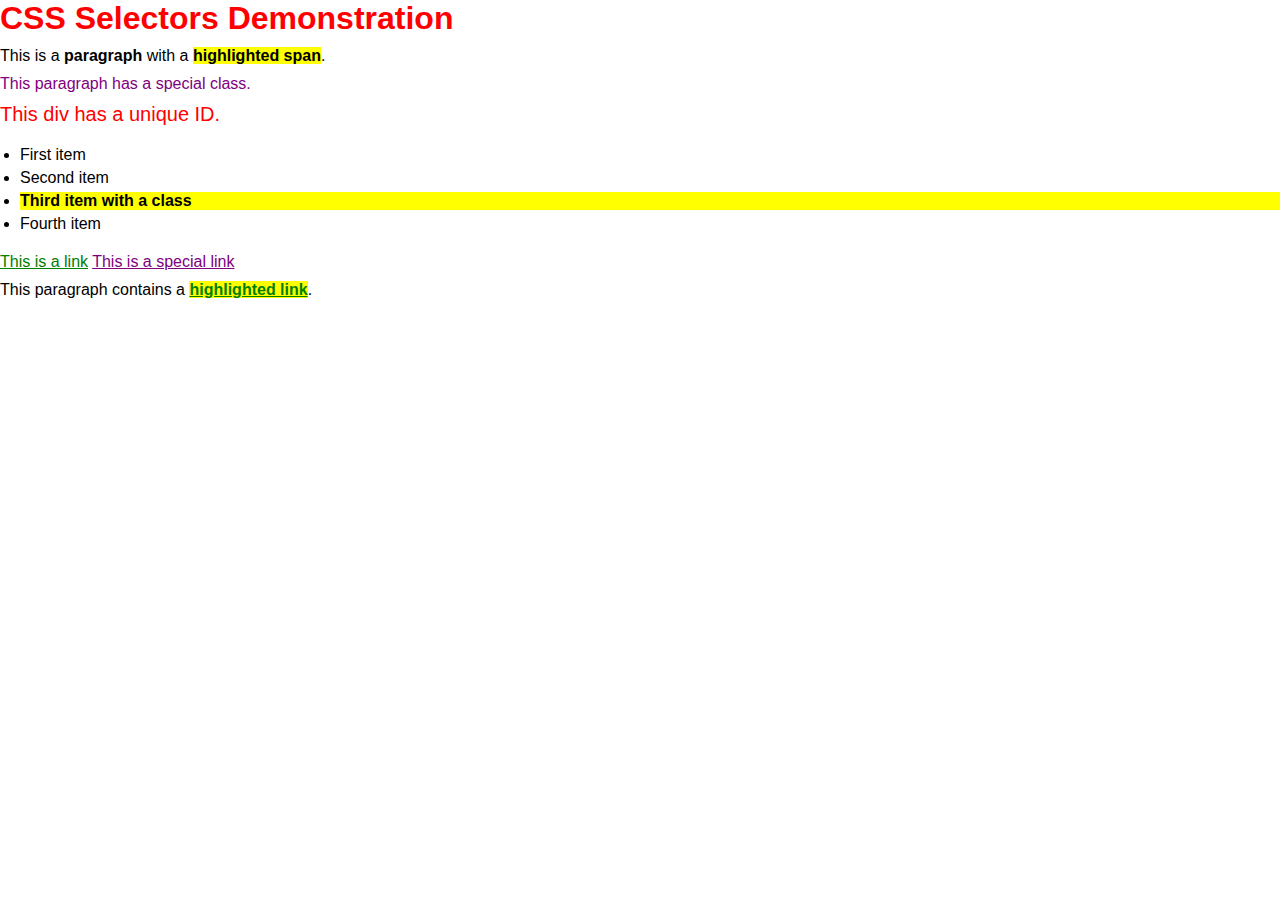
<file: assignment/1_CSSSelectors/exercise/index.htm>
<!DOCTYPE html>
<html lang="en">

<head>
    <meta charset="UTF-8">
    <meta name="viewport" content="width=device-width, initial-scale=1.0">
    <title>CSS Selectors Example</title>
    <link rel="stylesheet" href="style.css">
</head>

<body>
    <h1 class="new">CSS Selectors Demonstration</h1>

    <p>This is a <strong>paragraph</strong> with a <span class="highlight">highlighted span</span>.</p>

    <p class="special">This paragraph has a special class.</p>

    <div id="uniqueDiv">This div has a unique ID.</div>

    <ul>
        <li>First item</li>
        <li>Second item</li>
        <li class="highlight">Third item with a class</li>
        <li>Fourth item</li>
    </ul>

    <a href="#">This is a link</a>

    <a href="#" class="special">This is a special link</a>

    <p>This paragraph contains a <a href="#" class="highlight">highlighted link</a>.</p>
</body>

</html>
</file>
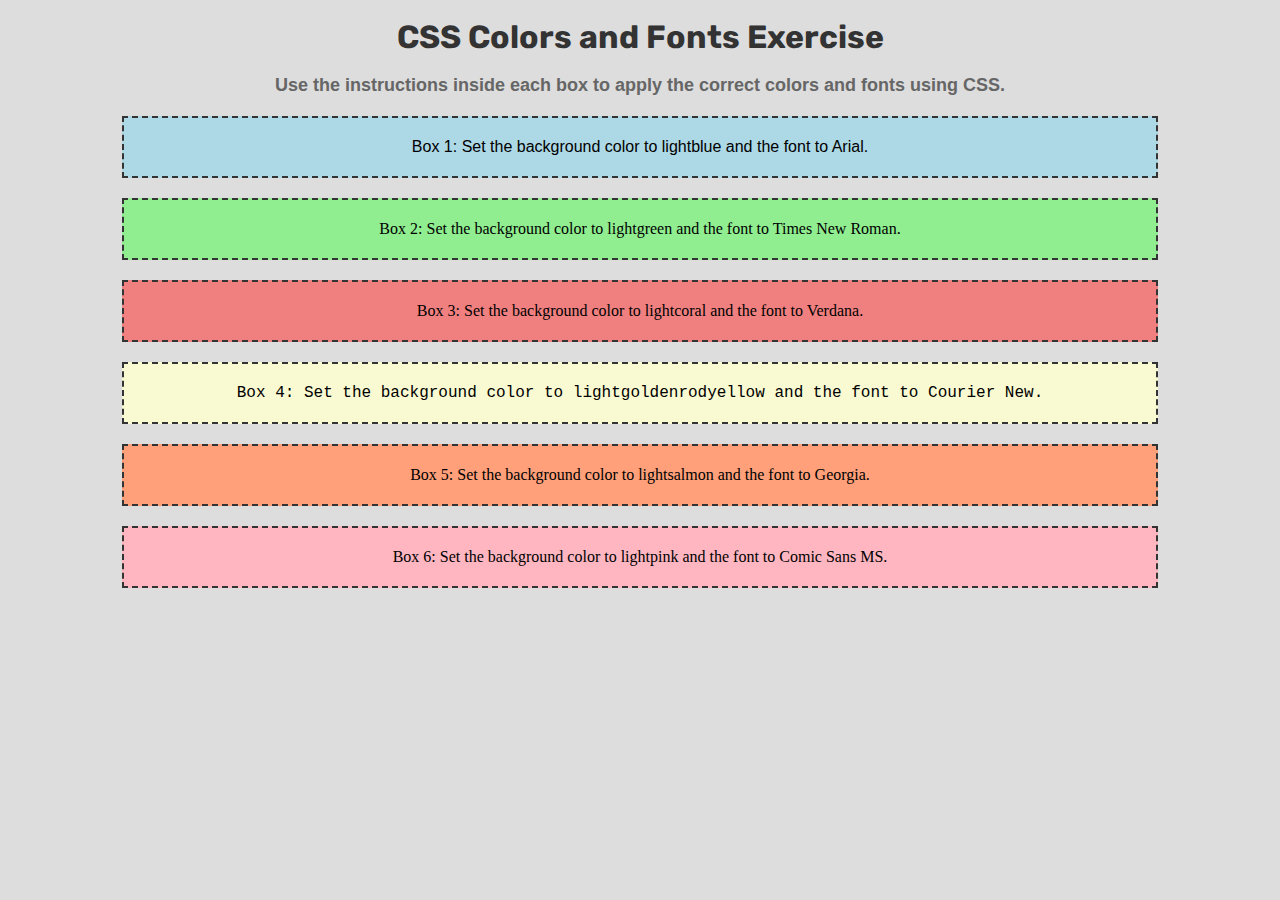
<file: assignment/2_ColorsAndFonts/exercise/index.htm>
<!DOCTYPE html>
<html lang="en">

<head>
    <meta charset="UTF-8">
    <meta name="viewport" content="width=device-width, initial-scale=1.0">
    <link rel="preconnect" href="https://fonts.googleapis.com">
    <link rel="preconnect" href="https://fonts.gstatic.com" crossorigin>
    <link href="https://fonts.googleapis.com/css2?family=Roboto:ital,wght@0,100..900;1,100..900&display=swap"
        rel="stylesheet">
    <link href="https://fonts.googleapis.com/css2?family=Rubik:wght@400;500;600;700&display=swap" rel="stylesheet" />

    <title>CSS Colors and Fonts Exercise</title>
    <link rel="stylesheet" href="style.css">
</head>

<body>
    <header>
        <h1>CSS Colors and Fonts Exercise</h1>
        <p>Use the instructions inside each box to apply the correct colors and fonts using CSS.</p>
    </header>

    <main>
        <section class="exercise-box" id="box-1">
            <p>Box 1: Set the background color to lightblue and the font to Arial.</p>
        </section>

        <section class="exercise-box box-2">
            <p>Box 2: Set the background color to lightgreen and the font to Times New Roman.</p>
        </section>

        <section class="exercise-box box-3">
            <p>Box 3: Set the background color to lightcoral and the font to Verdana.</p>
        </section>

        <section class="exercise-box box-4">
            <p>Box 4: Set the background color to lightgoldenrodyellow and the font to Courier New.</p>
        </section>

        <section class="exercise-box box-5">
            <p>Box 5: Set the background color to lightsalmon and the font to Georgia.</p>
        </section>

        <section class="exercise-box box-6">
            <p>Box 6: Set the background color to lightpink and the font to Comic Sans MS.</p>
        </section>
    </main>
</body>

</html>
</file>
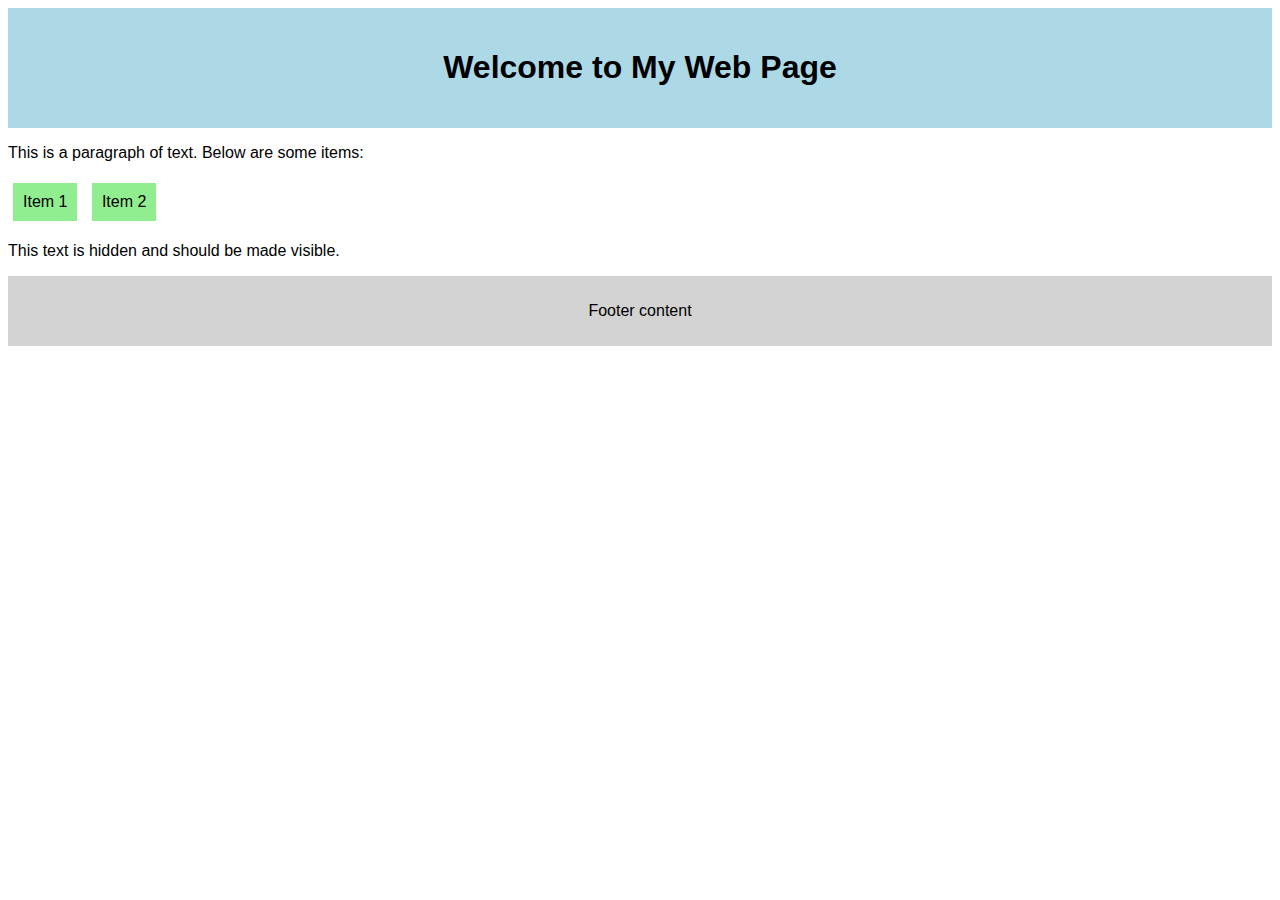
<file: assignment/3_DisplayModes/exercise/index.htm>
<!DOCTYPE html>
<html lang="en">

<head>
    <meta charset="UTF-8">
    <meta name="viewport" content="width=device-width, initial-scale=1.0">
    <title>CSS Display Modes Exercise</title>
    <link rel="stylesheet" href="assets/css/style.css">
</head>

<body>

    <header>
        <h1>Welcome to My Web Page</h1>
    </header>

    <section>
        <p>This is a paragraph of text. Below are some items:</p>
        <div class="item">Item 1</div>
        <div class="item">Item 2</div>
    </section>

    <aside>
        <p class="hidden-text">This text is hidden and should be made visible.</p>
    </aside>

    <footer>
        <p>Footer content</p>
    </footer>

</body>

</html>
</file>
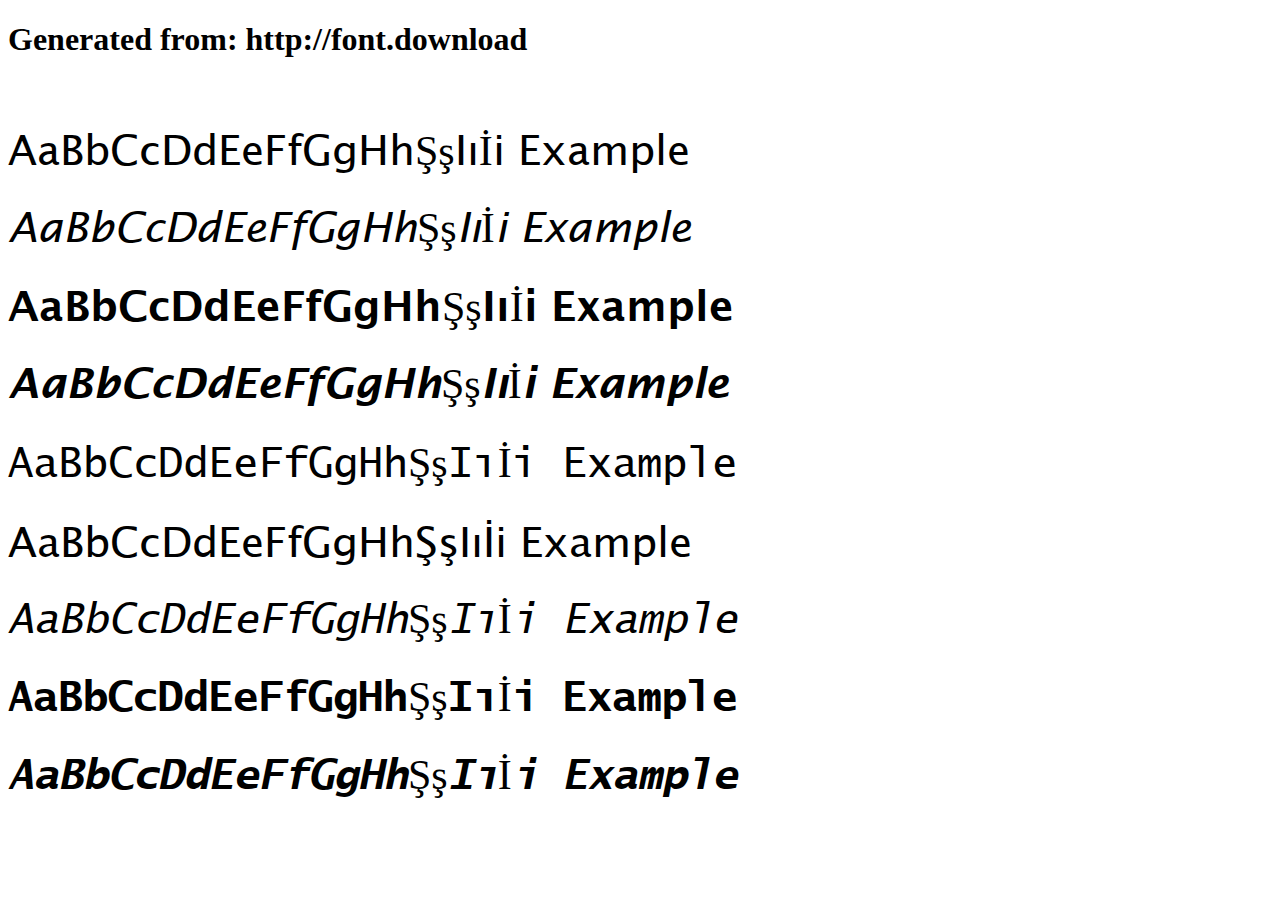
<file: assets/fonts/example.html>
<!DOCTYPE html>
<html xmlns="http://www.w3.org/1999/xhtml">
<head>
    <meta http-equiv="Content-Type" content="text/html; charset=utf-8"/>
    <link rel="stylesheet" type="text/css"
          href="style.css"/>
</head>

<body>

<h1>Generated from: http://font.download</h1><br/>
<h1 style="font-family:'Lucida Sans Regular';font-weight:normal;font-size:42px">AaBbCcDdEeFfGgHhŞşIıİi Example</h1>
<h1 style="font-family:'Lucida Sans Italic';font-weight:normal;font-size:42px">AaBbCcDdEeFfGgHhŞşIıİi Example</h1>
<h1 style="font-family:'Lucida Sans Demibold Roman';font-weight:normal;font-size:42px">AaBbCcDdEeFfGgHhŞşIıİi Example</h1>
<h1 style="font-family:'Lucida Sans Demibold Italic';font-weight:normal;font-size:42px">AaBbCcDdEeFfGgHhŞşIıİi Example</h1>
<h1 style="font-family:'Lucida Sans Typewriter Regular';font-weight:normal;font-size:42px">AaBbCcDdEeFfGgHhŞşIıİi Example</h1>
<h1 style="font-family:'Lucida Sans Unicode Regular';font-weight:normal;font-size:42px">AaBbCcDdEeFfGgHhŞşIıİi Example</h1>
<h1 style="font-family:'Lucida Sans Typewriter Oblique';font-weight:normal;font-size:42px">AaBbCcDdEeFfGgHhŞşIıİi Example</h1>
<h1 style="font-family:'Lucida Sans Typewriter Bold';font-weight:normal;font-size:42px">AaBbCcDdEeFfGgHhŞşIıİi Example</h1>
<h1 style="font-family:'Lucida Sans Typewriter Bold Oblique';font-weight:normal;font-size:42px">AaBbCcDdEeFfGgHhŞşIıİi Example</h1>


</body>
</html>
</file>
<file: assignment/1_CSSSelectors/exercise/style.css>
/* TODO: what type of selector is this? */
/* universal / wildcard selector - selects all html elements */
* {
  font-family: Arial, sans-serif;
  margin: 0;
  padding: 0;
}

/* TODO: what type of selector is this? */
/* Element selector targeting all <h1> section heading elements */
h1 {
  color: blue;
}

p {
  margin: 10px 0;
}

ul {
  margin: 20px 0;
  padding-left: 20px;
}

li {
  margin: 5px 0;
}

a {
  color: green;
}

/* TODO: what type of selector is this? */
/* Class selector targeting elements with class 'highlight' */
.highlight {
  background-color: yellow;
  font-weight: bold;
}

.new {
  color: red;
}

.something {
  color: purple;
}

.special {
  color: purple;
}

/* TODO: what type of selector is this? */
/* Id selector targeting elements with class 'uniqueDiv' */
#uniqueDiv {
  color: red;
  font-size: 20px;
}
</file>
<file: assignment/2_ColorsAndFonts/exercise/style.css>
/* General Styles */
body {
  font-family: "Arial", monospace, sans-serif;
  background-color: #dddddd;
  margin: 20px;
  padding: 0;
}

/* Header Styles */
header {
  text-align: center;
  margin-bottom: 20px;
}

header h1 {
  font-family: "Rubik", sans-serif;
  line-height: 1;
  color: #333;
}

header p {
  font-size: 18px;
  font-weight: 600;
  color: #666;
}

/* Exercise Box Styles */
.exercise-box {
  width: 80%;
  padding: 20px;
  margin: 20px auto;
  border: 2px dashed #333;
  text-align: center;
  background-color: #ffffff;
  /* Default background color */
  font-family: Arial, sans-serif;
  /* Default font */

  background-color: lightblue;
  font-family: Arial, Helvetica, sans-serif;
}

.exercise-box p {
  margin: 0;
  font-size: 16px;
}

#box-1 {
  background-color: lightblue;
  font-family: Arial, Helvetica, sans-serif;
  /* Yellow */
}

.box-2 {
  background-color: lightgreen;
  font-family: "Times New Roman", Times, serif;
  /* Green */
}

.box-3 {
  background-color: lightcoral;
  font-family: "Verdana", serif;
  /* Green */
}

.box-4 {
  background-color: lightgoldenrodyellow;
  font-family: "Courier New", Courier, monospace;
  /* Green */
}
.box-5 {
  background-color: lightsalmon;
  font-family: "Georgia", "Times New Roman", Times, serif;
  /* Green */
}

.box-6 {
  background-color: lightpink;
  font-family: "Comic Sans MS", "Comic Sans", cursive;
  /* Green */
}
</file>
<file: assignment/3_DisplayModes/exercise/assets/css/style.css>
/* Basic styling */
body {
  font-family: Arial, sans-serif;
}

header {
  background-color: lightblue;
  padding: 20px;
  text-align: center;
}

footer {
  background-color: lightgray;
  padding: 10px;
  text-align: center;
}

/* Issue: This text is currently hidden */
.hidden-text {
  display: block;
  /* Fix this */
}

/* Items are currently stacked vertically */
.item {
  display: inline-block;
  /* Change this to allow them to be side by side */
  padding: 10px;
  background-color: lightgreen;
  margin: 5px;
}
</file>
<file: assets/fonts/style.css>
/* #### Generated By: http://font.download #### */

@font-face {
  font-family: "Lucida Sans Regular";
  font-style: normal;
  font-weight: normal;
  src: local("Lucida Sans Regular"), url("LSANS.woff") format("woff");
}

@font-face {
  font-family: "Lucida Sans Italic";
  font-style: normal;
  font-weight: normal;
  src: local("Lucida Sans Italic"), url("LSANSI.woff") format("woff");
}

@font-face {
  font-family: "Lucida Sans Demibold Roman";
  font-style: normal;
  font-weight: normal;
  src: local("Lucida Sans Demibold Roman"), url("LSANSD.woff") format("woff");
}

@font-face {
  font-family: "Lucida Sans Demibold Italic";
  font-style: normal;
  font-weight: normal;
  src: local("Lucida Sans Demibold Italic"), url("LSANSDI.woff") format("woff");
}

@font-face {
  font-family: "Lucida Sans Typewriter Regular";
  font-style: normal;
  font-weight: normal;
  src: local("Lucida Sans Typewriter Regular"), url("LTYPE.woff") format("woff");
}

@font-face {
  font-family: "Lucida Sans Unicode Regular";
  font-style: normal;
  font-weight: normal;
  src: local("Lucida Sans Unicode Regular"), url("l_10646.woff") format("woff");
}

@font-face {
  font-family: "Lucida Sans Typewriter Oblique";
  font-style: normal;
  font-weight: normal;
  src: local("Lucida Sans Typewriter Oblique"), url("LTYPEO.woff") format("woff");
}

@font-face {
  font-family: "Lucida Sans Typewriter Bold";
  font-style: normal;
  font-weight: normal;
  src: local("Lucida Sans Typewriter Bold"), url("LTYPEB.woff") format("woff");
}

@font-face {
  font-family: "Lucida Sans Typewriter Bold Oblique";
  font-style: normal;
  font-weight: normal;
  src: local("Lucida Sans Typewriter Bold Oblique"), url("LTYPEBO.woff") format("woff");
}
</file>
